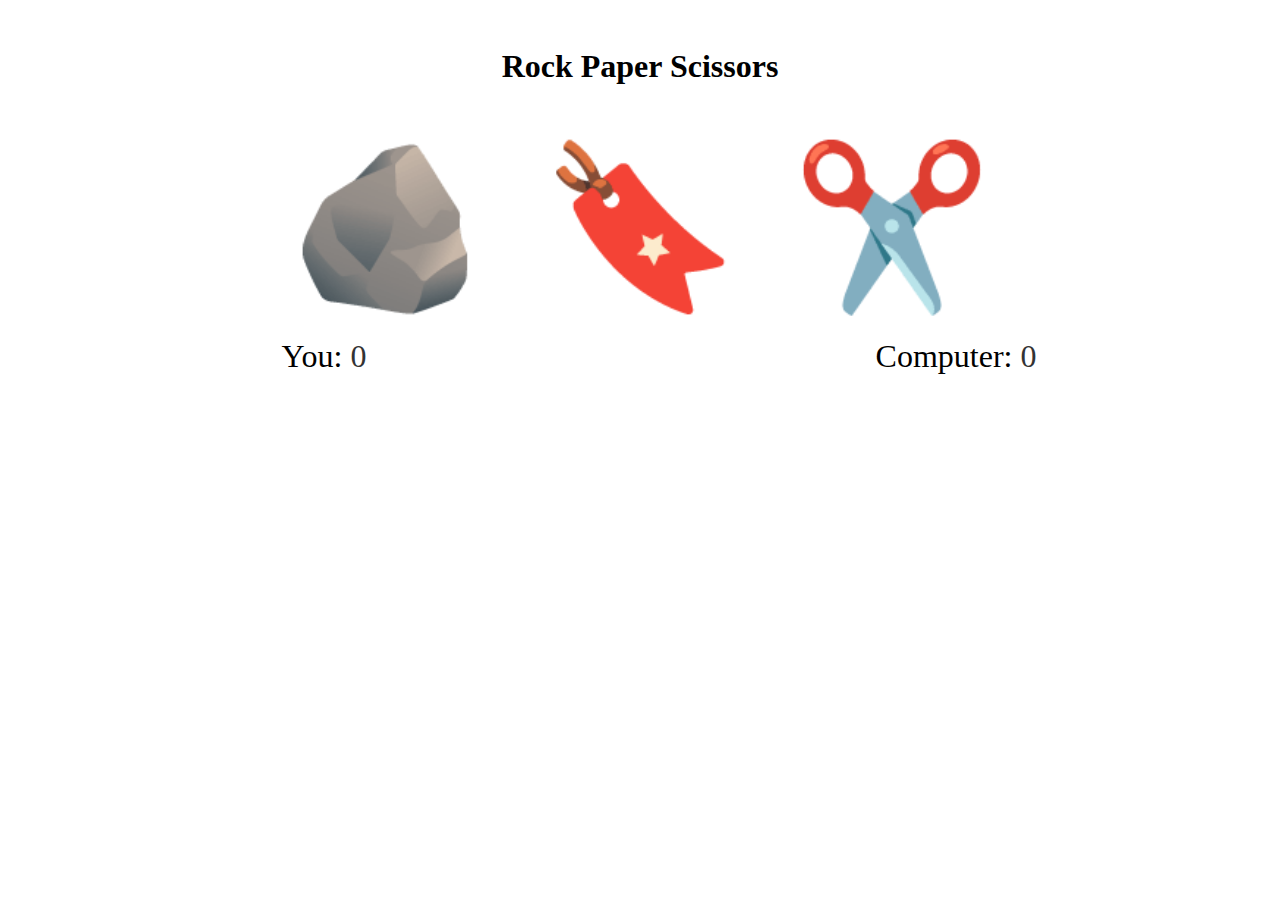
<file: ui-version.html>
<!DOCTYPE html>
<html lang="en">
	<head>
		<meta charset="UTF-8" />
		<meta http-equiv="X-UA-Compatible" content="IE=edge" />
		<meta name="viewport" content="width=device-width, initial-scale=1.0" />
		<title>Rock Paper Scissor - Updated Version</title>
		<link rel="stylesheet" href="styles.css" />
		<script src="ui-version.js" defer></script>
	</head>
	<body>
		<h1>Rock Paper Scissors</h1>
		<div class="selections">
			<button class="selection" data-selection="rock">🪨</button>
			<button class="selection" data-selection="paper">🔖</button>
			<button class="selection" data-selection="scissors">✂️</button>
		</div>
		<div class="results">
			<div>
				You:
				<span class="result-score" data-your-score>0</span>
			</div>
			<div data-final-column>
				Computer:
				<span class="result-score" data-cpu-score>0</span>
			</div>
			<!-- <div class="result-selection winner">🪨</div>
			<div class="result-selection">✂️</div> -->
		</div>
	</body>
</html>
</file>
<file: styles.css>
body {
}

h1 {
	margin-top: 3rem;
	text-align: center;
}

.selections {
	margin-top: 3rem;
	display: flex;
	justify-content: center;
	gap: 40px;
}

.selection {
	background: none;
	border: none;
	outline: none;
	cursor: pointer;
	font-size: 10rem;
	transition: all 100ms;
}

.selection:hover {
	transform: scale(1.2);
}

.results {
	margin-top: 1rem;
	display: grid;
	justify-content: center;
	grid-template-columns: repeat(2, 1fr);
	justify-items: center;
	align-items: center;
	font-size: 2rem;
}

.result-score {
	color: #333;
}

.result-selection {
	opacity: 0.25;
	font-size: 1.5rem;
}

.result-selection.winner {
	opacity: 1;
	font-size: 2.5rem;
}
</file>
